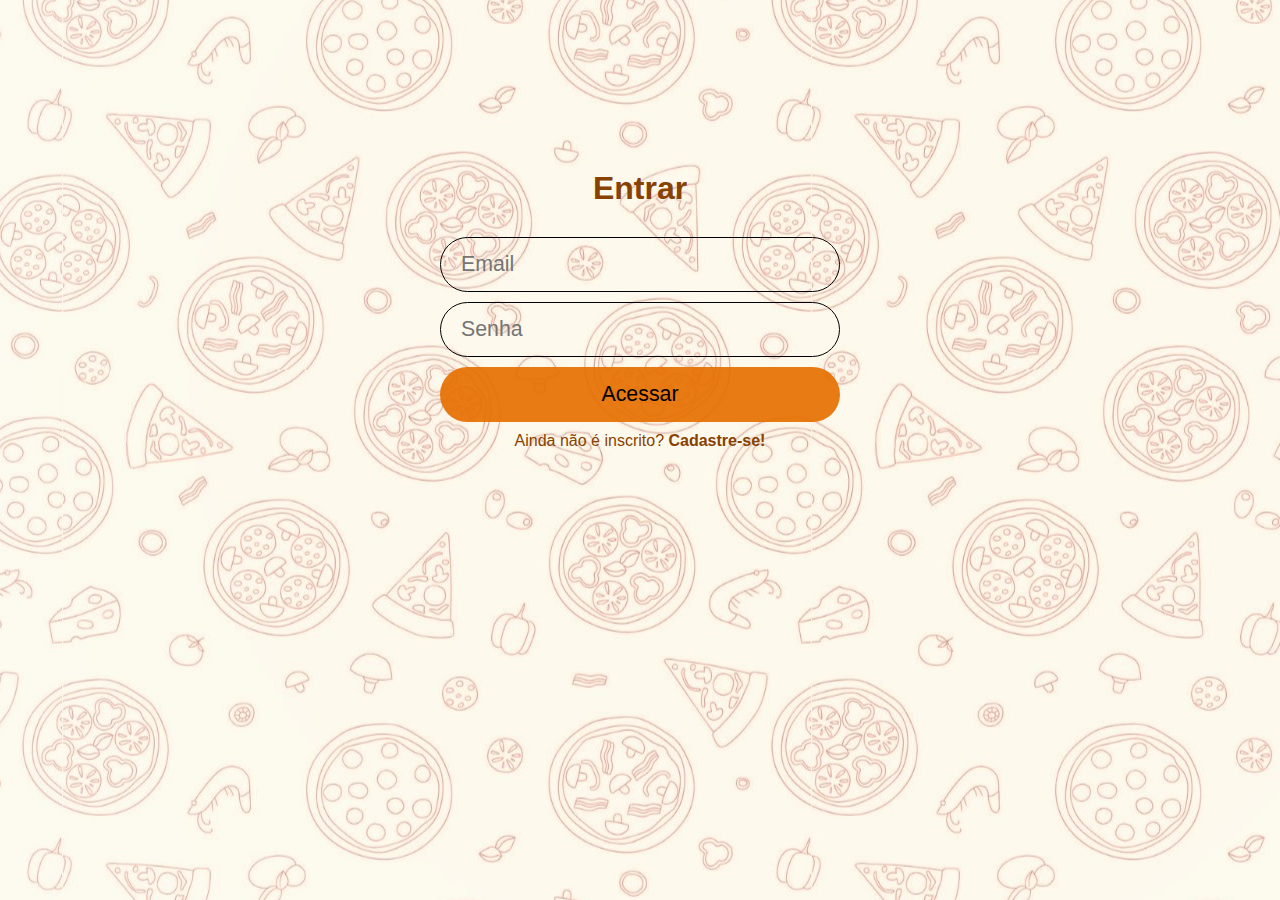
<file: Archives/index.html>
<html lang="pt-br">
<head> 
    <meta charset="utf-8"/>
    <title>Login Pizzaria</title>
    <link rel="stylesheet" href="css/estilo.css">
</head>
<body>
    <div id="corpo-form">
    <h1>Entrar</h1>
     <form method="POST" action="login.php">
        <input type="email" name="email" placeholder="Email">
        <input type="password" name="senha" placeholder="Senha">
        <input type="submit" value="Acessar">
        <a href="cadastrar.html">Ainda não é inscrito? <strong>Cadastre-se!</strong>
     </form>
    </div>
</body>
</html>
</file>
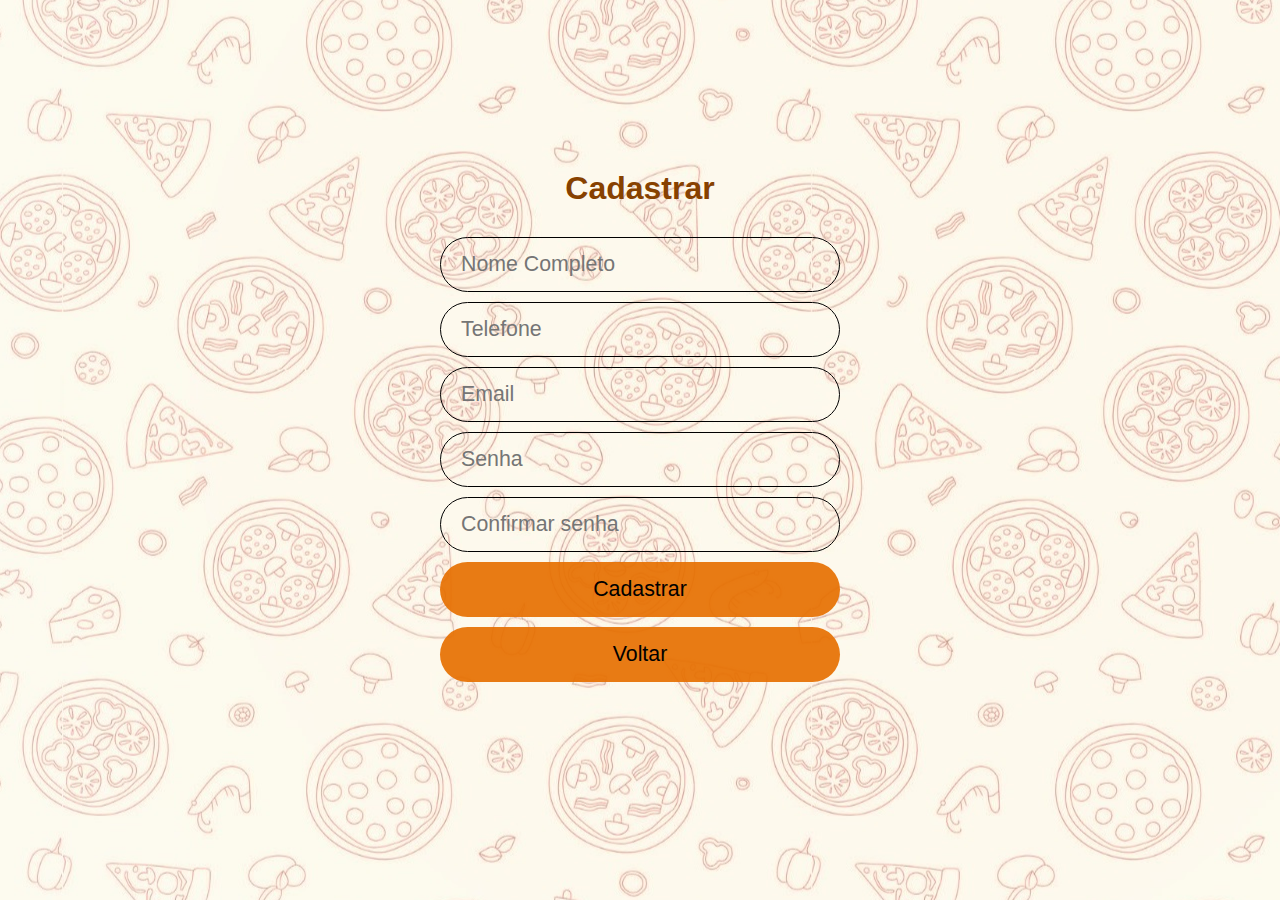
<file: Archives/cadastrar.html>
<html lang="pt-br">
<head> 
    <meta charset="utf-8"/>
    <title>Login Pizzaria</title>
    <link rel="stylesheet" href="css/estilo.css">
</head>
<body>
    <div id="corpo-form">
    <h1>Cadastrar</h1>
     <form method="POST" action="cadastrar.php">
        <input type="text" name="nome" placeholder="Nome Completo" maxlength="30">
        <input type="text" name="telefone" placeholder="Telefone" maxlength="30">
        <input type="email" name="email" placeholder="Email" maxlength="40">
        <input type="password" name="senha" placeholder="Senha" maxlength="15">
        <input type="password" name="confsenha" placeholder="Confirmar senha" maxlength="15">
        <input type="submit" value="Cadastrar">
     </form>
     <form method="POST" action="index.html">
        <input type="submit" value="Voltar"> 
     </form> 
    </div>
    
</body>
</html>
</file>
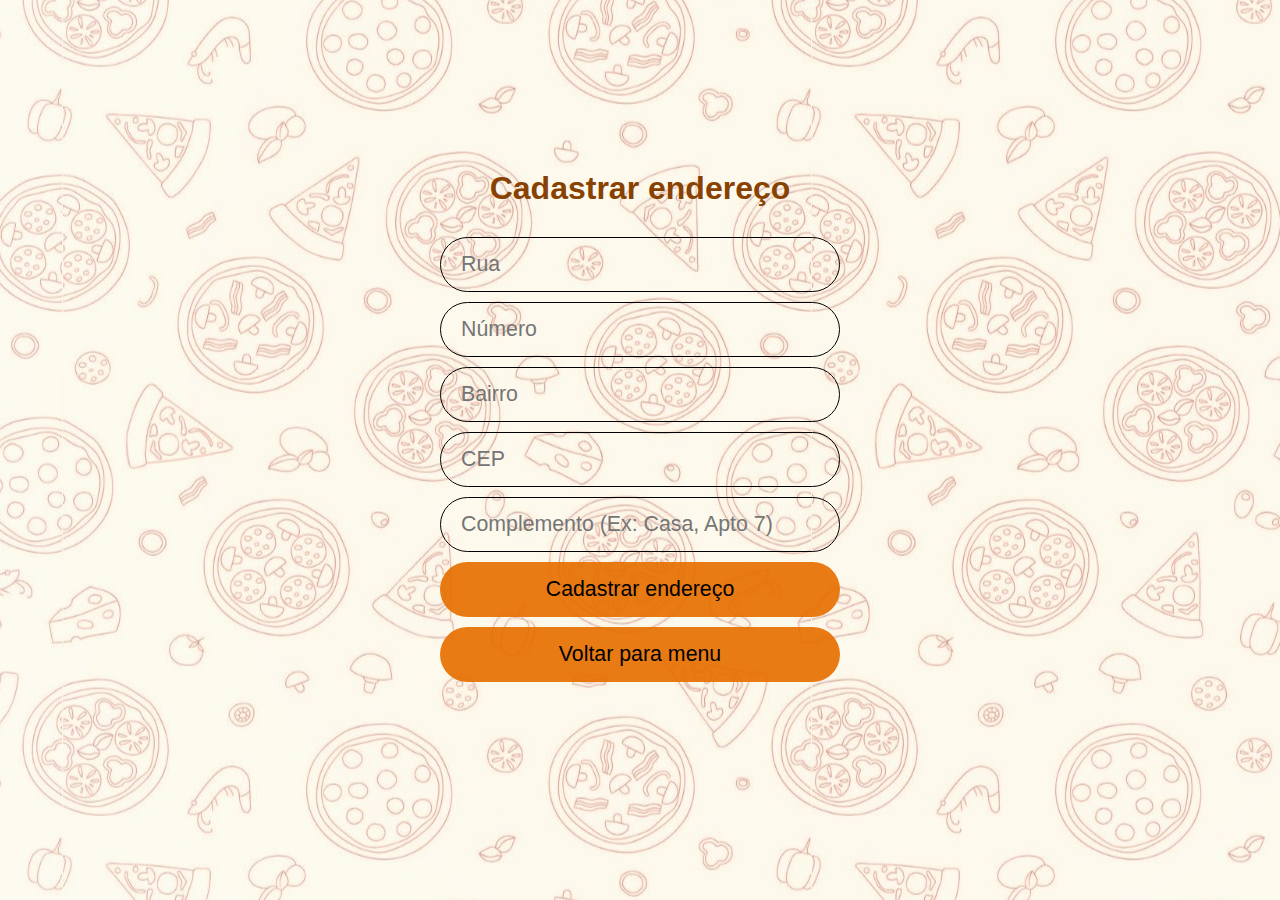
<file: Archives/enderecoCad.html>
<html lang="pt-br">
<head> 
    <meta charset="utf-8"/>
    <title>Endereços de entrega</title>
    <link rel="stylesheet" href="css/estilo.css">
</head>
<body>
    <div id="corpo-form">
    <h1>Cadastrar endereço</h1>
     <form method="POST" action="enderecoCad.php">
        <input type="text" name="rua" placeholder="Rua" maxlength="50">       
        <input type="number" name="numero" placeholder="Número" maxlength="10">
        <input type="text" name="bairro" placeholder="Bairro" maxlength="50">
        <input type="number" name="cep" placeholder="CEP" maxlength="8">
        <input type="text" name="complement" placeholder="Complemento (Ex: Casa, Apto 7)" maxlength="50">  
        <input type="submit" value="Cadastrar endereço">
     </form>
     <form method="POST" action="menuUser.html">
        <input type="submit" value="Voltar para menu"> 
     </form>  
    </div>
    
</body>
</html>
</file>
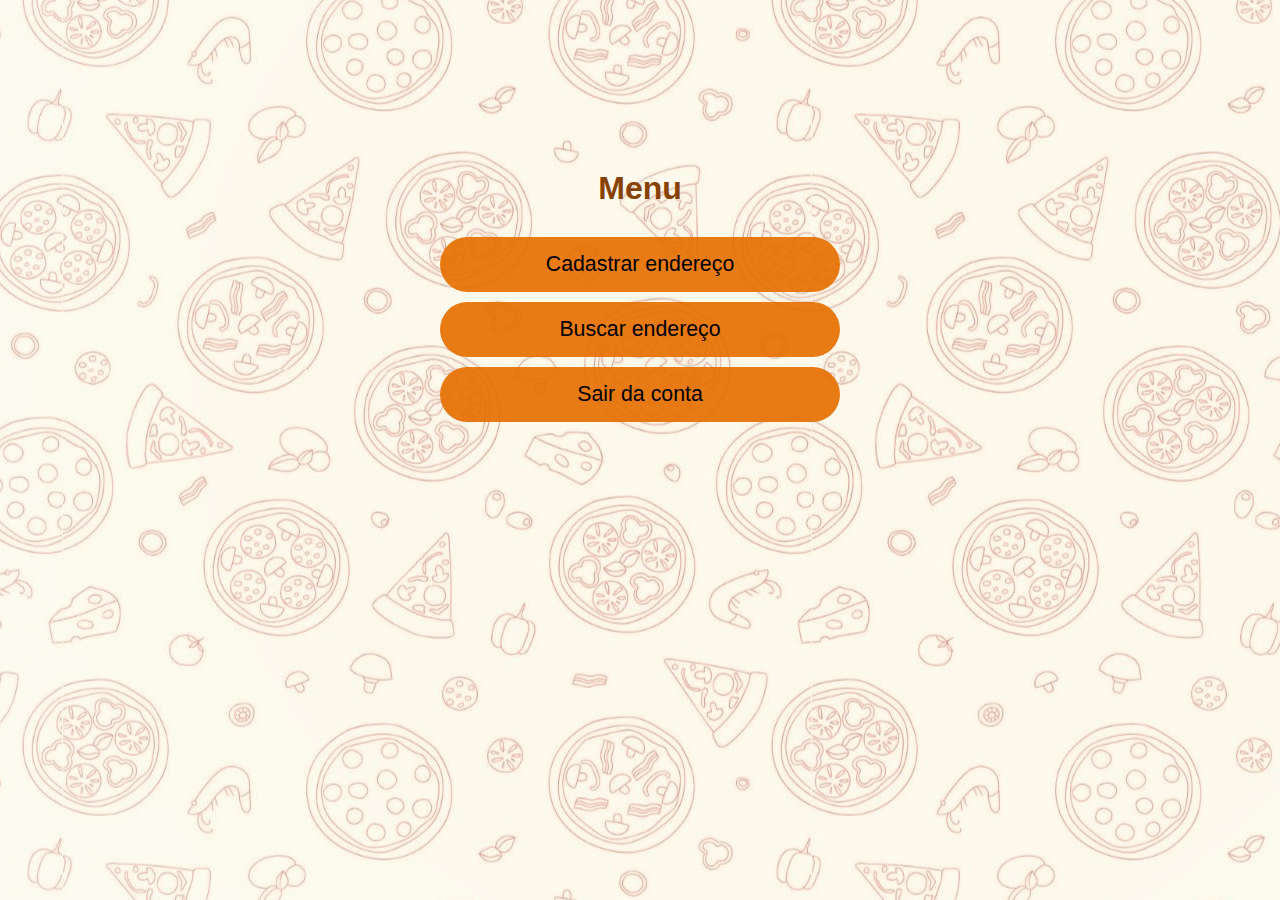
<file: Archives/menuUser.html>
<html lang="pt-br">
<head> 
    <meta charset="utf-8"/>
    <title>Menu do usuário</title>
    <link rel="stylesheet" href="css/estilo.css">
</head>
<body>

    <div id="corpo-form">
    <h1>Menu</h1>
     <form method="POST" action="enderecoCad.html">
        <input type="submit" value="Cadastrar endereço">      
     </form>

     <form method="POST" action="enderecoBusca.php">
        <input type="submit" value="Buscar endereço">      
     </form>

         <form method="POST" action="logout.php">
            <input type="submit" value="Sair da conta">      
         </form>
        </div>

</body>
</html>
</file>
<file: Archives/css/estilo.css>
*{
    margin: 0px;
    padding: 0px;
}

body{
    background-image: url("../img/fundo4.jpg");
    background-position: 50% 70%;
    font-family: arial;
}

input{
    display: block;
    height: 55px;
    width: 400px;
    margin: 10px;
    border-radius: 30px;
    border: 1px solid black;
    font-size: 16pt;
    padding: 10px 20px;
    background-color: rgba(255,255,255,0.01);
}

div#corpo-form{
   /* background-color: red;*/
    width: 420px;
    margin: 150px auto 0px auto;
    color: hwb(29 0% 47%);;
}

div#corpo-form h1{
    text-align: center;
    padding:20px;
}

a{
    color:hwb(29 0% 47%);
    text-decoration: none;
    text-align: center;
    display: block;
}

#table {
    font-family: Arial, Helvetica, sans-serif;
    border-collapse: collapse;
    width: 100%;
  }
  
  #table td, #customers th {
    border: 1px solid #ddd;
    padding: 8px;
  }
  
  #table tr:nth-child(even){background-color: #f2f2f2;}
  
  #table tr:hover {background-color: #ddd;}
  
  #table th {
    padding-top: 12px;
    padding-bottom: 12px;
    text-align: left;
    background-color: #fff;
    color: white;
  }

a:hover{
    text-decoration: underline;
}

input[type=submit]{
    background-color: hsla(29, 100%, 45%, 0.918);
    border: none;
}
</file>
